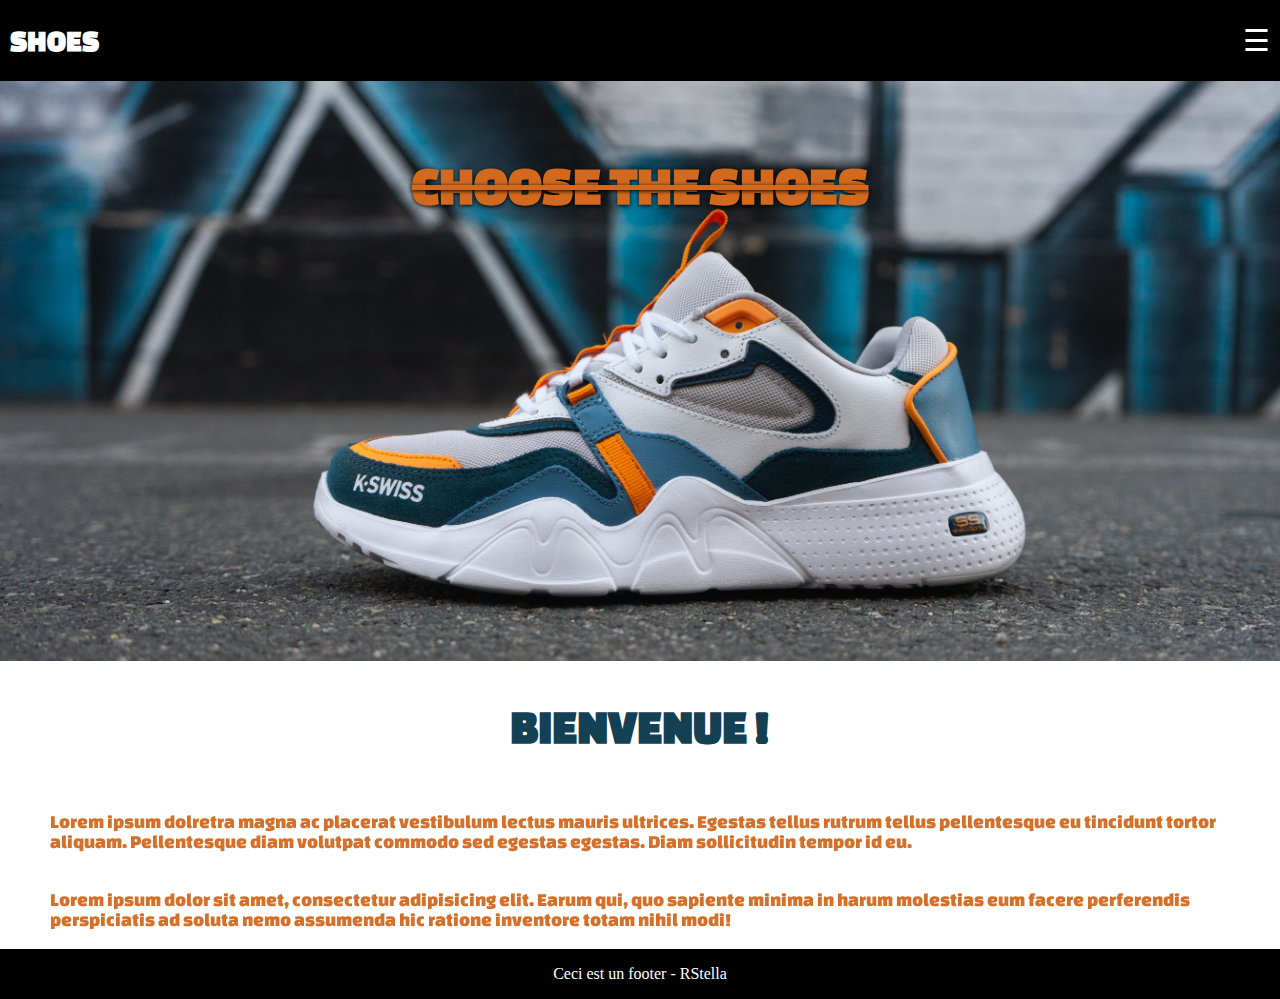
<file: index.html>
<!DOCTYPE html>
<html lang="en">
<head>
    <meta charset="UTF-8">
    <meta http-equiv="X-UA-Compatible" content="IE=edge">
    <meta name="viewport" content="width=device-width, initial-scale=1.0">
        <script src="js/script.js"></script>
    <link rel="stylesheet" href="styles/style.css">
    <title>Shoes</title>
</head>
<body>
    
 <!--nav-->   
<nav>
     <div class="logo">
         <h1>SHOES</h1>
     </div>

     <div id="myNav" class="overlay">
        <a href="javascript:void(0)" class="closebtn" onclick="closeNav()">&times;</a>
        <div class="overlay-content">
          <a href="#">Accueil</a>
          <a href="#">Achat</a>
          <a href="#">A propos de nous</a>
          <a href="#">Contact</a>
        </div>
      </div>
      <span style="font-size:30px;cursor:pointer;color:white" onclick="openNav()">&#9776;</span>
</nav>

<!--header-->
    <header>
<div id="fondHd1">
    <div id="titreHeader">
        <h1>Choose the Shoes </h1>
    </div>
</div>
    </header>
    
    <section id="section1">
        <div class="content">
            <h2>Bienvenue !</h2>
        </div>
        <div class="card">
            <p>Lorem ipsum dolretra magna ac placerat vestibulum lectus mauris ultrices. Egestas tellus rutrum tellus pellentesque eu tincidunt tortor aliquam. Pellentesque diam volutpat commodo sed egestas egestas. Diam sollicitudin tempor id eu.</p>
            
            <p>Lorem ipsum dolor sit amet, consectetur adipisicing elit. Earum qui, quo sapiente minima in harum molestias eum facere perferendis perspiciatis ad soluta nemo assumenda hic ratione inventore totam nihil modi!</p>
        </div>
    </section>

  
   

    <footer>
        <p> Ceci est un footer - RStella </p>
    </footer>

</body>
</html>
</file>
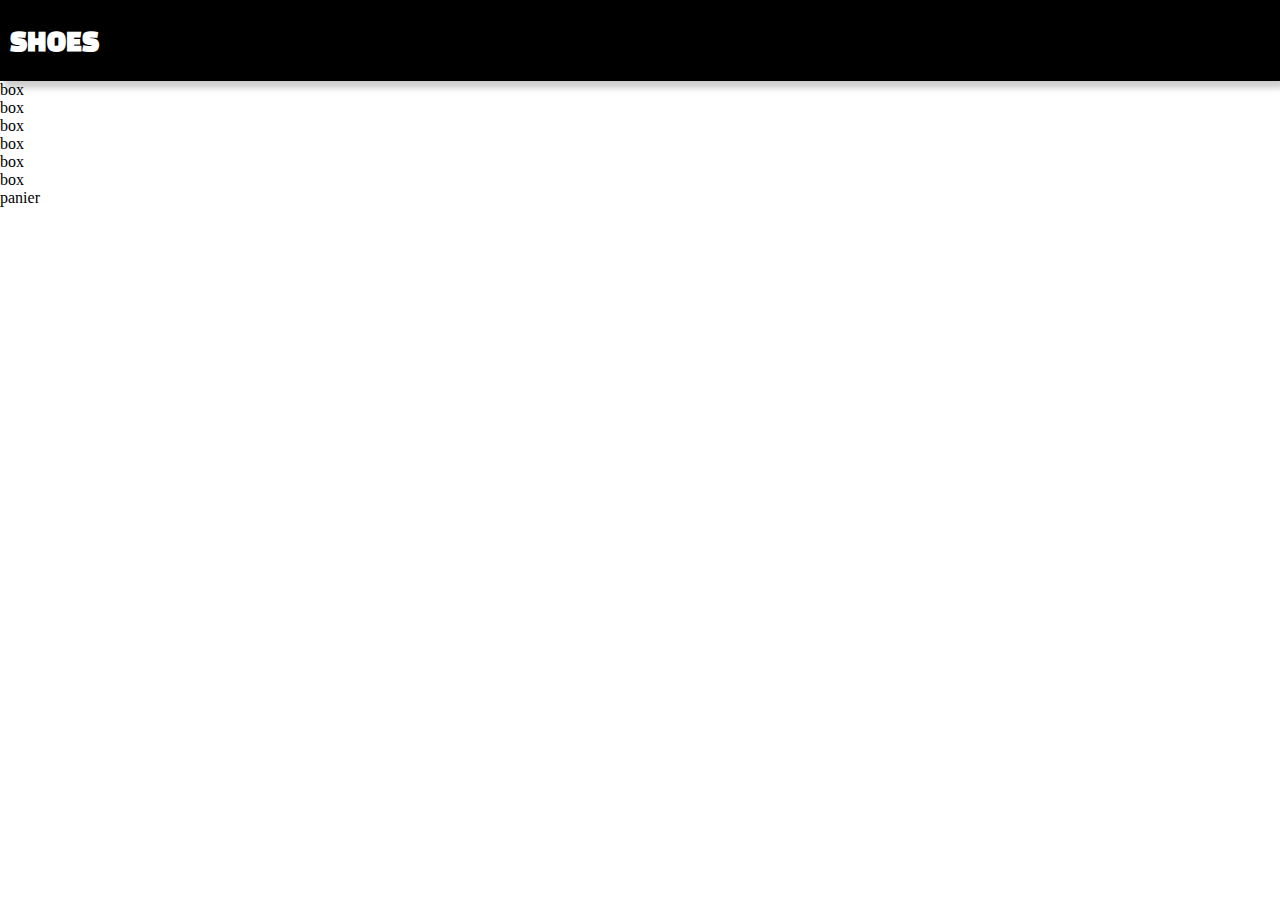
<file: vues/vue-achat.html>
<!DOCTYPE html>
<html lang="fr">
<head>
    <meta charset="UTF-8">
    <meta http-equiv="X-UA-Compatible" content="IE=edge">
    <meta name="viewport" content="width=device-width, initial-scale=1.0">
    <script src="../js/script.js"></script>
    <link rel="stylesheet" href="../styles/style.css">
    <title>Shoes</title>
</head>
<body>
     <!--nav-->   
<nav>
     <div class="logo">
         <h1>SHOES</h1>
     </div>

     <div id="menu" class="overlay">
        <a href="javascript:void(0)" class="closebtn" onclick="closeNav()">&times;</a>
        <div class="overlay-content">
          <a href="../index.html">Accueil</a>
          <a href="vue-achat.html">Achat</a>
          <a href="vue-apropos.html">À propos de nous</a>
          <a href="vue-contact.html">Contact</a>
        </div>
      </div>
      <span id="menuIcone"  onclick="openNav()">&#9776;</span>
</nav>

<main>
<div class="main_achat">
    <section class="produit">
 <div class="box">
    box
 </div>
 <div class="box">
    box
 </div>
 <div class="box">
    box
 </div>
 <div class="box">
    box
 </div>
 <div class="box">
    box
 </div>
 <div class="box">
    box
 </div>
    </section>
    <section class="panier">
panier
    </section>
</div>
</main>

</body>
</html>
</file>
<file: styles/style.css>
@import url('https://fonts.googleapis.com/css2?family=Changa+One&family=Fugaz+One&family=Holtwood+One+SC&family=Jua&display=swap');


html{
    scroll-behavior: smooth;
}

body{
    margin: 0 ;
    padding: 0 ;
}
/*nav */
nav{
    display:flex;
    flex-wrap: wrap;
    justify-content: space-between;
    align-items: center;
    overflow: hidden;
    background-color: black;
    padding: 5px 10px;
    box-shadow: 4px 7px 6px #47414142;
}

nav h1{
    color:white;
    font-family: 'Changa One', sans-serif;
    font-size:30px;
}



/* header*/
#fondHd1{
    display:flex;
    flex-direction: column;
    align-items: center;
    background: url('../images/omar-prestwich-jLEGurepDco-unsplash.jpg') no-repeat fixed;
    background-size: cover;
    background-repeat: no-repeat;
    padding: 290px;
    color: #fff;
    
}

#fondHd2{
    display:flex;
    flex-direction: column;
    align-items: center;
    background: url('../images/omar-prestwich-jLEGurepDco-unsplash.jpg') no-repeat fixed;
    background-size: cover;
    background-repeat: no-repeat;
    padding: 290px;
    color: #fff;
    
}


 #titreHeader {
    font-family: 'Changa One';
    font-size: 170%;
    margin-top: -36%;
    text-transform: uppercase;
    color: chocolate;
    text-decoration: line-through;
    text-align:center;
    text-shadow: 0px 1px 4px black;
}
#section1{
   
    display:flex;
    flex-direction:column;
    align-items: center;
    background-color: white;
}

.content h2 {
    font-family: 'Changa One',sans-serif;
    font-size: xxx-large;
    text-transform: uppercase;
    color: #144053  ;
}
.card {
    display:flex;
    flex-direction: column;
    align-items: center;
    justify-content: center;
    padding-left: 50px;
    padding-right: 50px;
    font-family: 'Changa One';
    color:chocolate;
    opacity: 95%;
    font-size: larger;
}
/* footer*/
footer{
    display:flex;
    flex-wrap: wrap;
    justify-content: center;
    align-items: center;
    background-color: black;
    color: white;
}

/*menu */
.overlay {
  height: 100%;
  width: 0;
  position: fixed;
  z-index: 1;
  top: 0;
  left: 0;
  background-color: rgb(0,0,0);
  background-color: rgba(0,0,0, 0.9);
  overflow-x: hidden;
  transition: 0.5s;
}

.overlay-content {
  position: relative;
  top: 25%;
  width: 100%;
  text-align: center;
  margin-top: 30px;
}

.overlay a {
  padding: 8px;
  text-decoration: none;
  font-size: 36px;
  color: #818181;
  display: block;
  transition: 0.3s;
}

.overlay a:hover, .overlay a:focus {
  color: #f1f1f1;
}

.overlay .closebtn {
  position: absolute;
  top: 20px;
  right: 45px;
  font-size: 60px;
}

@media screen and (max-width: 500px) {
    
    nav h1 {
      float: center;
      text-align: center;
     
    }
     #fondHd1{
        padding:90px;
        background-position: top;
     }
  
     .overlay a {font-size: 20px}
     .overlay .closebtn {
     font-size: 40px;
     top: 15px;
     right: 35px;
     }

    }
</file>
